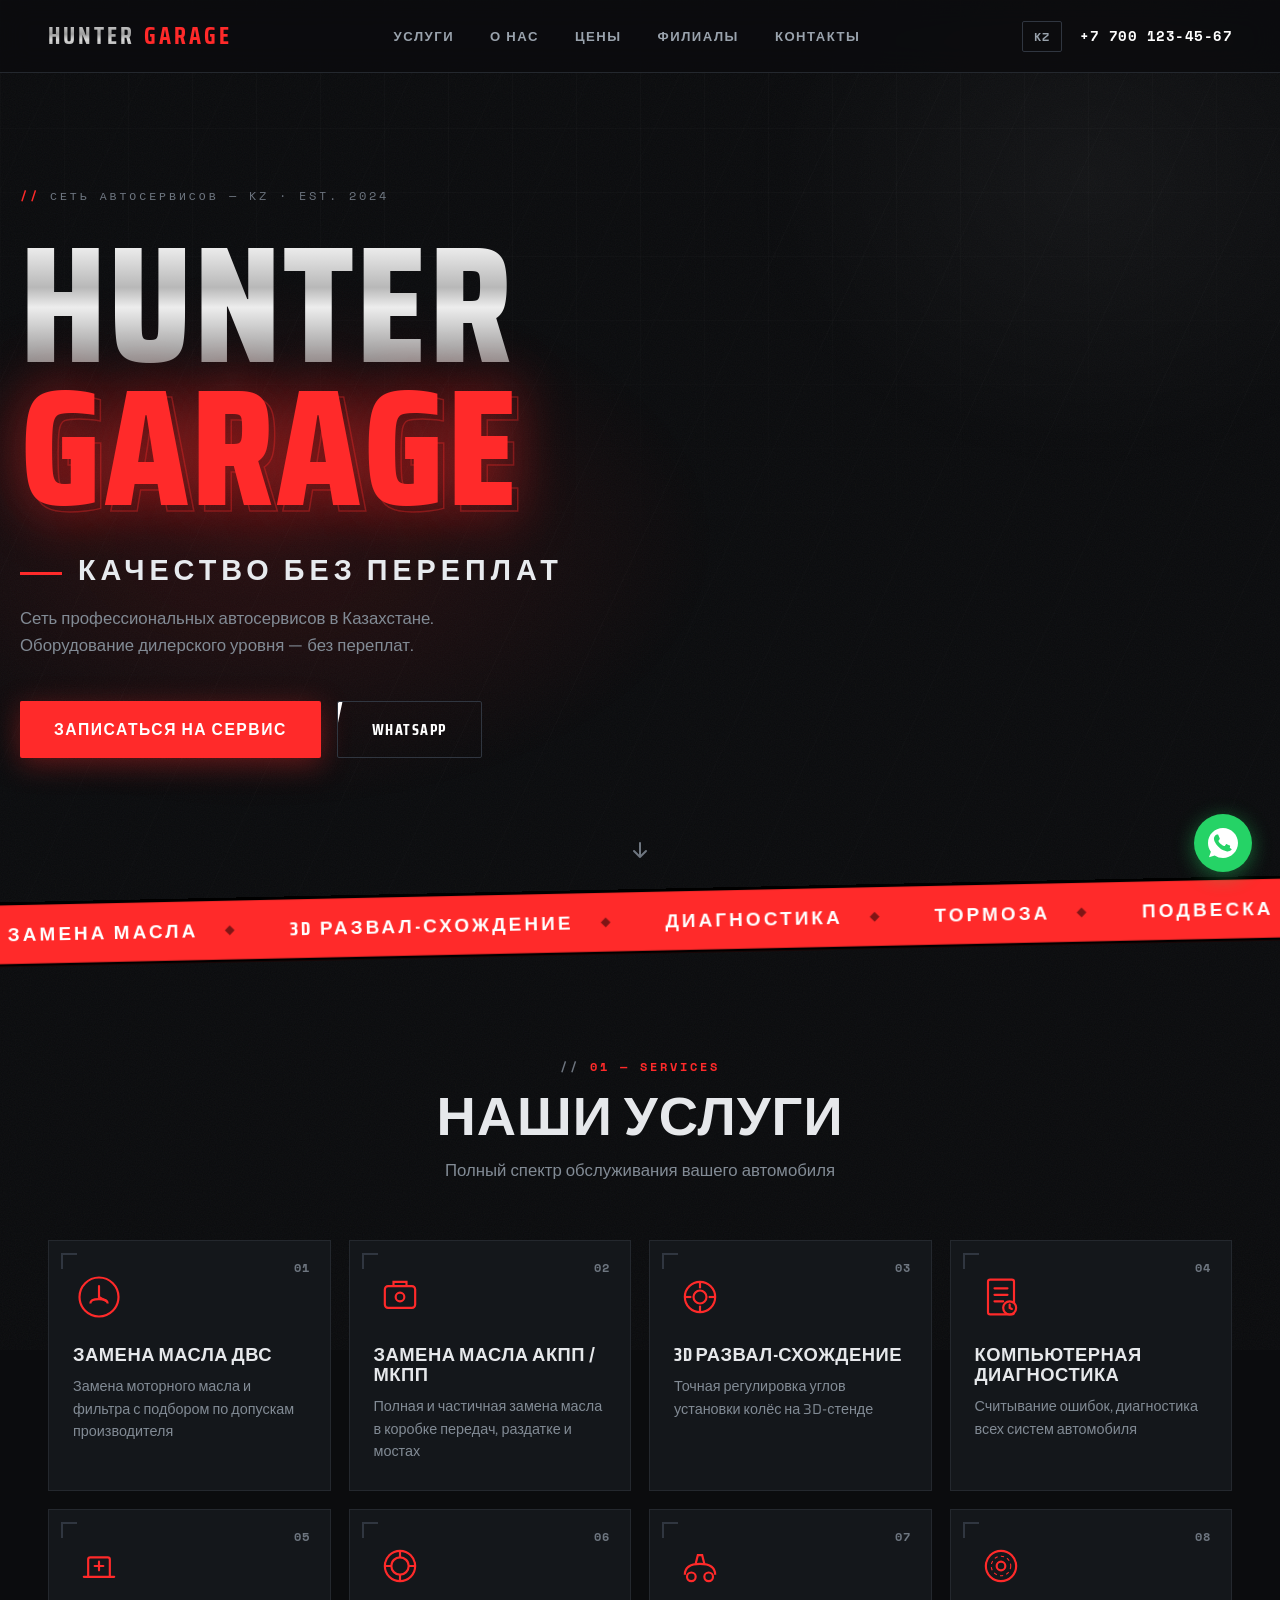
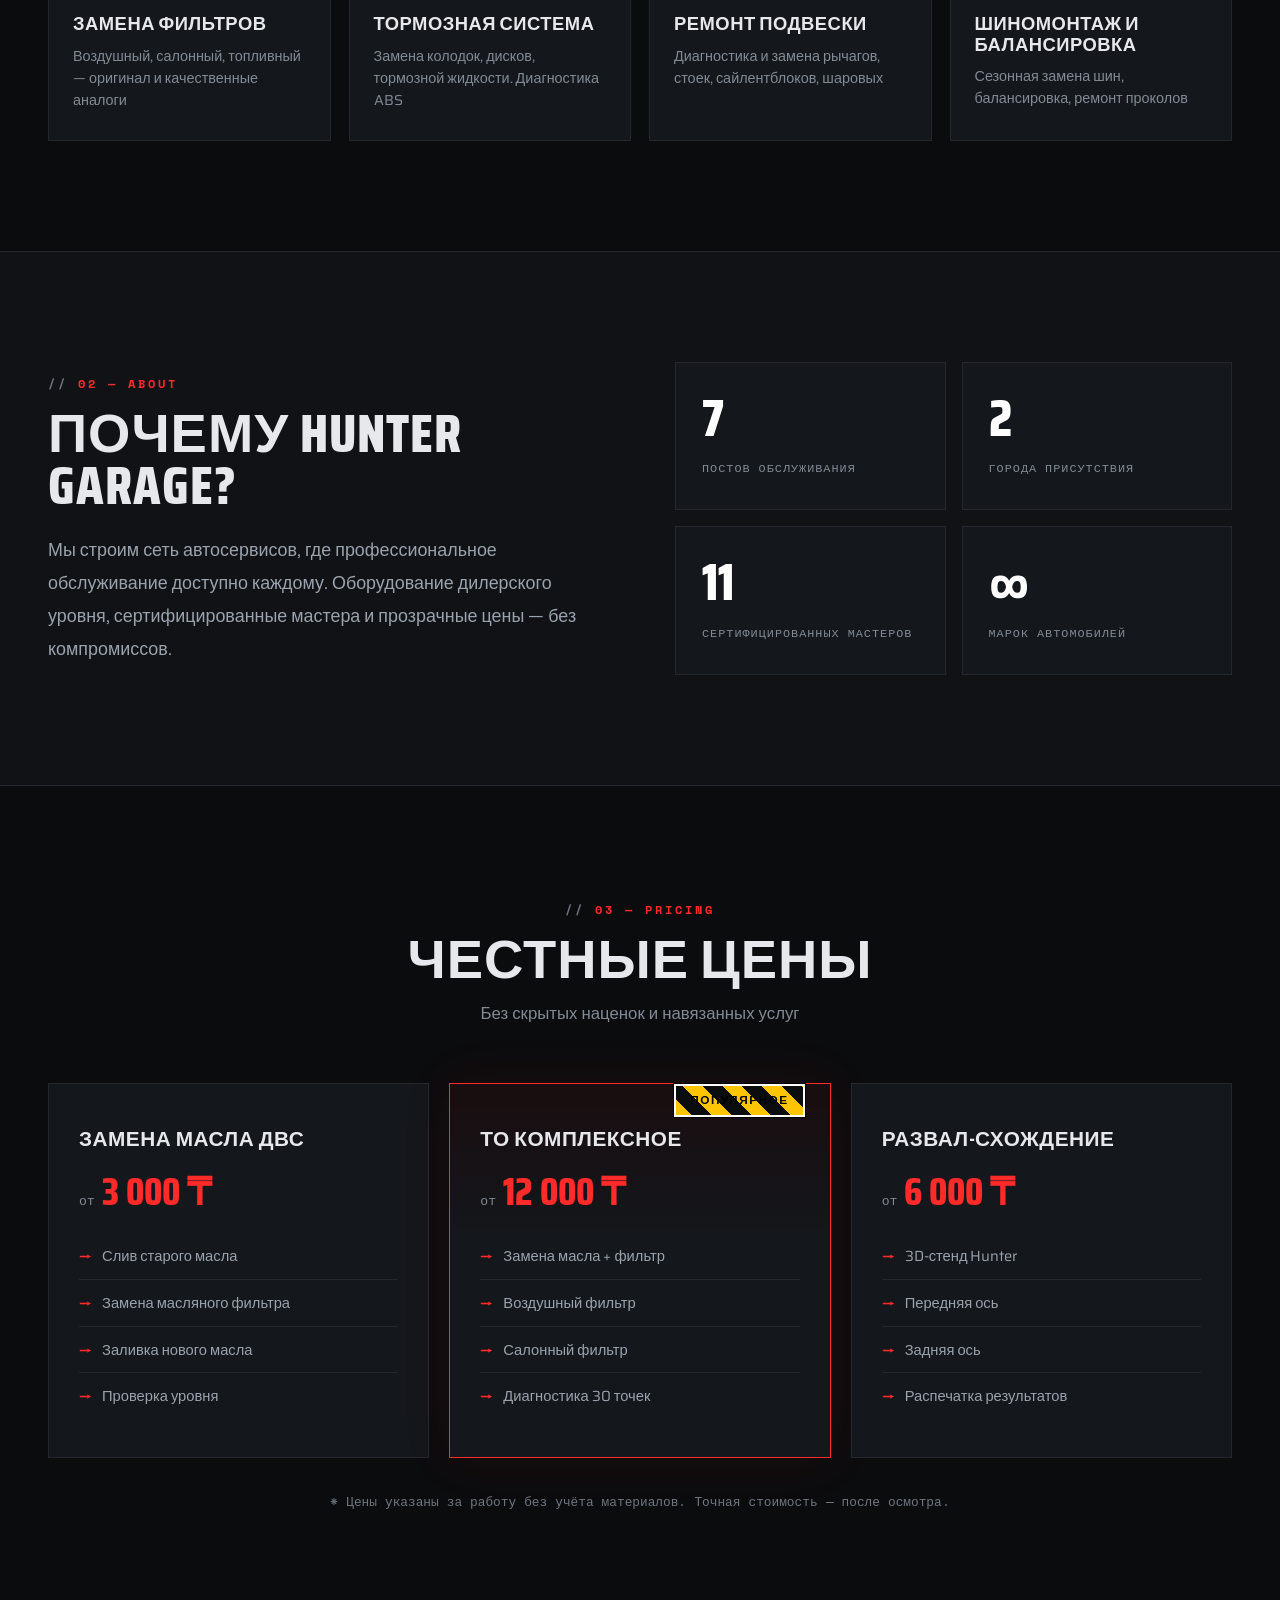
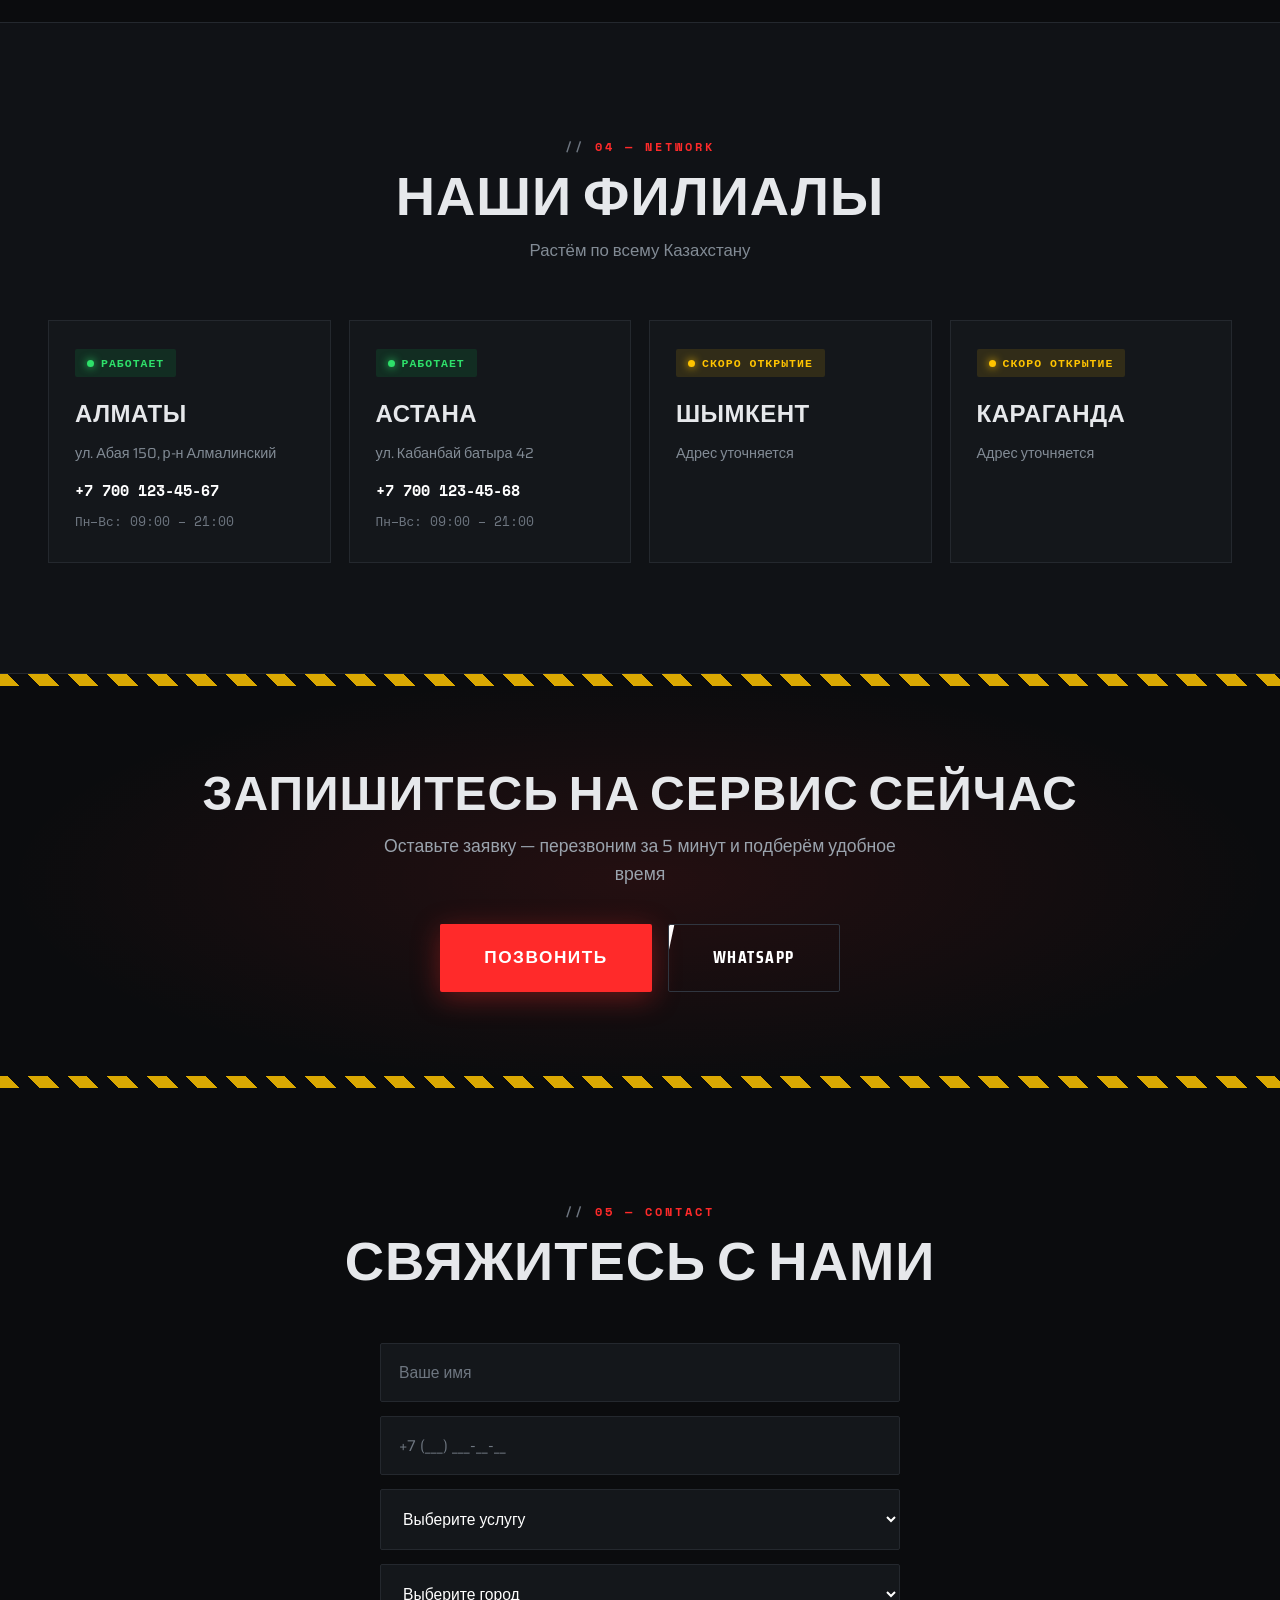
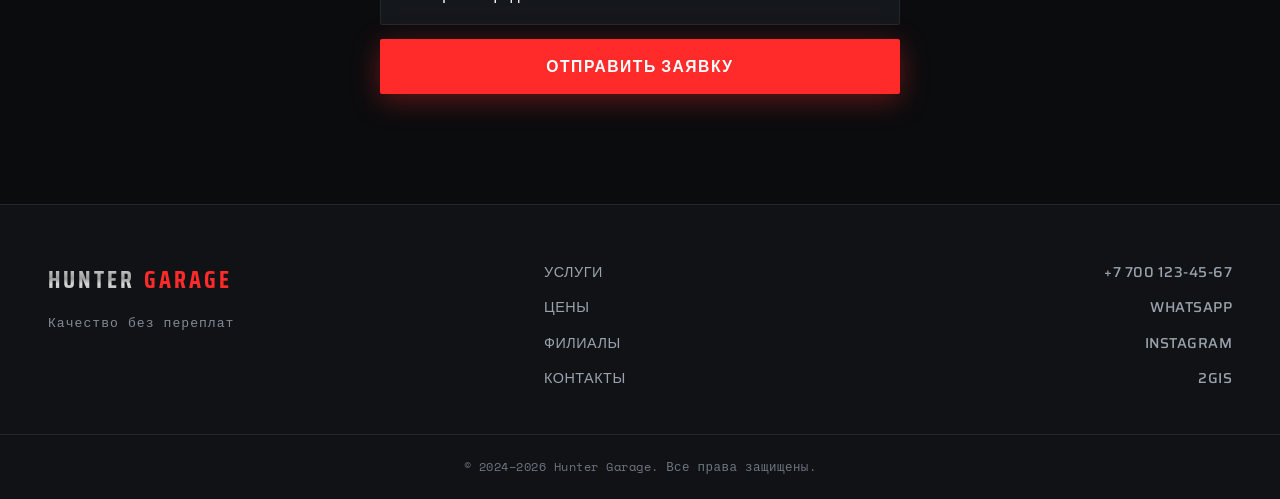
<file: index.html>
<!DOCTYPE html>
<html lang="ru">
<head>
    <meta charset="UTF-8">
    <meta name="viewport" content="width=device-width, initial-scale=1.0">
    <title>Hunter Garage — Качество без переплат</title>
    <meta name="description" content="Hunter Garage — сеть автосервисов в Казахстане. Замена масла, развал-схождение, диагностика, ремонт подвески и тормозов. Качество без переплат.">
    <link rel="preconnect" href="https://fonts.googleapis.com">
    <link rel="preconnect" href="https://fonts.gstatic.com" crossorigin>
    <link href="https://fonts.googleapis.com/css2?family=Saira+Condensed:wght@500;600;700;800&family=Saira:wght@300;400;500;600&family=Space+Mono:wght@400;700&display=swap" rel="stylesheet">
    <link rel="stylesheet" href="style.css">
</head>
<body>

<div class="grain" aria-hidden="true"></div>

<!-- HEADER -->
<header class="header" id="header">
    <div class="container header__inner">
        <a href="#hero" class="logo">
            <span class="logo__hunter">HUNTER</span>
            <span class="logo__garage">GARAGE</span>
        </a>
        <nav class="nav" id="nav">
            <a href="#services" class="nav__link" data-ru="Услуги" data-kz="Қызметтер">Услуги</a>
            <a href="#about" class="nav__link" data-ru="О нас" data-kz="Біз туралы">О нас</a>
            <a href="#prices" class="nav__link" data-ru="Цены" data-kz="Бағалар">Цены</a>
            <a href="#locations" class="nav__link" data-ru="Филиалы" data-kz="Филиалдар">Филиалы</a>
            <a href="#contact" class="nav__link" data-ru="Контакты" data-kz="Байланыс">Контакты</a>
        </nav>
        <div class="header__right">
            <button class="lang-toggle" id="langToggle">KZ</button>
            <a href="tel:+77001234567" class="header__phone">+7 700 123-45-67</a>
            <button class="burger" id="burger" aria-label="Меню">
                <span></span><span></span><span></span>
            </button>
        </div>
    </div>
</header>

<!-- HERO -->
<section class="hero" id="hero">
    <div class="hero__glow"></div>
    <div class="hero__grid"></div>
    <div class="container hero__content">
        <p class="kicker hero__kicker"><b>//</b> <span data-ru="Сеть автосервисов" data-kz="Автосервис желісі">Сеть автосервисов</span> — KZ · EST. 2024</p>
        <h1 class="hero__logo-big">
            <span class="logo__hunter--big">HUNTER</span>
            <span class="logo__garage--big">GARAGE</span>
        </h1>
        <p class="hero__slogan" data-ru="Качество без переплат" data-kz="Сапасы жоғары — бағасы қолжетімді">Качество без переплат</p>
        <p class="hero__sub" data-ru="Сеть профессиональных автосервисов в Казахстане. Оборудование дилерского уровня — без переплат." data-kz="Қазақстандағы кәсіби автосервис желісі. Дилерлік деңгейдегі жабдық — артық төлемсіз.">Сеть профессиональных автосервисов в Казахстане. Оборудование дилерского уровня — без переплат.</p>
        <div class="hero__actions">
            <a href="#contact" class="btn btn--red" data-ru="Записаться на сервис" data-kz="Сервиске жазылу">Записаться на сервис</a>
            <a href="https://wa.me/77001234567" class="btn btn--outline" target="_blank" rel="noopener">WhatsApp</a>
        </div>
    </div>
    <div class="hero__scroll">
        <svg width="24" height="24" viewBox="0 0 24 24" fill="none"><path d="M12 5v14m0 0l-6-6m6 6l6-6" stroke="currentColor" stroke-width="2" stroke-linecap="round" stroke-linejoin="round"/></svg>
    </div>
</section>

<!-- TICKER -->
<div class="ticker" aria-hidden="true">
    <div class="ticker__track">
        <span>Замена масла</span><span>3D развал-схождение</span><span>Диагностика</span><span>Тормоза</span><span>Подвеска</span><span>Шиномонтаж</span><span>Фильтры</span><span>АКПП · МКПП</span>
        <span>Замена масла</span><span>3D развал-схождение</span><span>Диагностика</span><span>Тормоза</span><span>Подвеска</span><span>Шиномонтаж</span><span>Фильтры</span><span>АКПП · МКПП</span>
    </div>
</div>

<!-- SERVICES -->
<section class="services section" id="services">
    <div class="container">
        <div class="sec-head sec-head--center">
            <span class="sec-index">01 — SERVICES</span>
            <h2 class="section-title" data-ru="Наши услуги" data-kz="Біздің қызметтер">Наши услуги</h2>
            <p class="section-sub" data-ru="Полный спектр обслуживания вашего автомобиля" data-kz="Автокөлігіңізге толық техникалық қызмет көрсету">Полный спектр обслуживания вашего автомобиля</p>
        </div>
        <div class="services__grid">

            <div class="service-card">
                <span class="service-card__num">01</span>
                <div class="service-card__icon">
                    <svg viewBox="0 0 48 48" fill="none"><circle cx="24" cy="24" r="18" stroke="currentColor" stroke-width="2"/><path d="M24 14v10l7 4" stroke="currentColor" stroke-width="2" stroke-linecap="round"/><path d="M16 30c0-2 2-4 8-4s8 2 8 4" stroke="currentColor" stroke-width="2"/></svg>
                </div>
                <h3 data-ru="Замена масла ДВС" data-kz="Қозғалтқыш майын ауыстыру">Замена масла ДВС</h3>
                <p data-ru="Замена моторного масла и фильтра с подбором по допускам производителя" data-kz="Мотор майы мен сүзгіні өндіруші рұқсатына сәйкес ауыстыру">Замена моторного масла и фильтра с подбором по допускам производителя</p>
            </div>

            <div class="service-card">
                <span class="service-card__num">02</span>
                <div class="service-card__icon">
                    <svg viewBox="0 0 48 48" fill="none"><rect x="10" y="14" width="28" height="20" rx="3" stroke="currentColor" stroke-width="2"/><path d="M18 14v-4h12v4" stroke="currentColor" stroke-width="2"/><circle cx="24" cy="24" r="4" stroke="currentColor" stroke-width="2"/></svg>
                </div>
                <h3 data-ru="Замена масла АКПП / МКПП" data-kz="АКПП / МКПП майын ауыстыру">Замена масла АКПП / МКПП</h3>
                <p data-ru="Полная и частичная замена масла в коробке передач, раздатке и мостах" data-kz="Беріліс қорабындағы, таратқыш қорабындағы және біліктердегі майды толық және ішінара ауыстыру">Полная и частичная замена масла в коробке передач, раздатке и мостах</p>
            </div>

            <div class="service-card">
                <span class="service-card__num">03</span>
                <div class="service-card__icon">
                    <svg viewBox="0 0 48 48" fill="none"><circle cx="24" cy="24" r="14" stroke="currentColor" stroke-width="2"/><circle cx="24" cy="24" r="6" stroke="currentColor" stroke-width="2"/><line x1="24" y1="10" x2="24" y2="16" stroke="currentColor" stroke-width="2"/><line x1="24" y1="32" x2="24" y2="38" stroke="currentColor" stroke-width="2"/><line x1="10" y1="24" x2="16" y2="24" stroke="currentColor" stroke-width="2"/><line x1="32" y1="24" x2="38" y2="24" stroke="currentColor" stroke-width="2"/></svg>
                </div>
                <h3 data-ru="3D Развал-схождение" data-kz="3D дөңгелек реттеу">3D Развал-схождение</h3>
                <p data-ru="Точная регулировка углов установки колёс на 3D-стенде" data-kz="3D стендте дөңгелектерді дәл реттеу">Точная регулировка углов установки колёс на 3D-стенде</p>
            </div>

            <div class="service-card">
                <span class="service-card__num">04</span>
                <div class="service-card__icon">
                    <svg viewBox="0 0 48 48" fill="none"><rect x="12" y="8" width="24" height="32" rx="2" stroke="currentColor" stroke-width="2"/><path d="M18 16h12M18 22h12M18 28h8" stroke="currentColor" stroke-width="2" stroke-linecap="round"/><circle cx="32" cy="34" r="6" fill="#1a1a1a" stroke="currentColor" stroke-width="2"/><path d="M32 31v3l2 1" stroke="currentColor" stroke-width="2" stroke-linecap="round"/></svg>
                </div>
                <h3 data-ru="Компьютерная диагностика" data-kz="Компьютерлік диагностика">Компьютерная диагностика</h3>
                <p data-ru="Считывание ошибок, диагностика всех систем автомобиля" data-kz="Қателерді оқу, автомобильдің барлық жүйелерін диагностикалау">Считывание ошибок, диагностика всех систем автомобиля</p>
            </div>

            <div class="service-card">
                <span class="service-card__num">05</span>
                <div class="service-card__icon">
                    <svg viewBox="0 0 48 48" fill="none"><path d="M14 34V18a2 2 0 012-2h16a2 2 0 012 2v16" stroke="currentColor" stroke-width="2"/><path d="M10 34h28" stroke="currentColor" stroke-width="2" stroke-linecap="round"/><path d="M20 24h8M24 20v8" stroke="currentColor" stroke-width="2" stroke-linecap="round"/></svg>
                </div>
                <h3 data-ru="Замена фильтров" data-kz="Сүзгілерді ауыстыру">Замена фильтров</h3>
                <p data-ru="Воздушный, салонный, топливный — оригинал и качественные аналоги" data-kz="Ауа, салон, отын сүзгілері — түпнұсқа және сапалы баламалар">Воздушный, салонный, топливный — оригинал и качественные аналоги</p>
            </div>

            <div class="service-card">
                <span class="service-card__num">06</span>
                <div class="service-card__icon">
                    <svg viewBox="0 0 48 48" fill="none"><circle cx="24" cy="24" r="14" stroke="currentColor" stroke-width="2"/><circle cx="24" cy="24" r="8" stroke="currentColor" stroke-width="2"/><path d="M24 16v-6M24 38v-6M16 24h-6M38 24h-6" stroke="currentColor" stroke-width="2"/></svg>
                </div>
                <h3 data-ru="Тормозная система" data-kz="Тежегіш жүйесі">Тормозная система</h3>
                <p data-ru="Замена колодок, дисков, тормозной жидкости. Диагностика ABS" data-kz="Тежегіш қалақшаларын, дискілерді, тежегіш сұйықтығын ауыстыру. ABS диагностикасы">Замена колодок, дисков, тормозной жидкости. Диагностика ABS</p>
            </div>

            <div class="service-card">
                <span class="service-card__num">07</span>
                <div class="service-card__icon">
                    <svg viewBox="0 0 48 48" fill="none"><path d="M10 32c0-6 4-10 14-10s14 4 14 10" stroke="currentColor" stroke-width="2"/><circle cx="16" cy="34" r="4" stroke="currentColor" stroke-width="2"/><circle cx="32" cy="34" r="4" stroke="currentColor" stroke-width="2"/><path d="M20 22l2-8h4l2 8" stroke="currentColor" stroke-width="2"/></svg>
                </div>
                <h3 data-ru="Ремонт подвески" data-kz="Аспалы жүйені жөндеу">Ремонт подвески</h3>
                <p data-ru="Диагностика и замена рычагов, стоек, сайлентблоков, шаровых" data-kz="Рычагтарды, тіректерді, сайлентблоктарды, шар тіректерін диагностикалау және ауыстыру">Диагностика и замена рычагов, стоек, сайлентблоков, шаровых</p>
            </div>

            <div class="service-card">
                <span class="service-card__num">08</span>
                <div class="service-card__icon">
                    <svg viewBox="0 0 48 48" fill="none"><circle cx="24" cy="24" r="14" stroke="currentColor" stroke-width="2"/><circle cx="24" cy="24" r="4" stroke="currentColor" stroke-width="2"/><circle cx="24" cy="24" r="9" stroke="currentColor" stroke-width="1" stroke-dasharray="3 3"/></svg>
                </div>
                <h3 data-ru="Шиномонтаж и балансировка" data-kz="Шинамонтаж және балансировка">Шиномонтаж и балансировка</h3>
                <p data-ru="Сезонная замена шин, балансировка, ремонт проколов" data-kz="Маусымдық шиналарды ауыстыру, балансировка, тесілуді жөндеу">Сезонная замена шин, балансировка, ремонт проколов</p>
            </div>

        </div>
    </div>
</section>

<!-- ABOUT -->
<section class="about section" id="about">
    <div class="container">
        <div class="about__grid">
            <div class="about__text">
                <span class="sec-index">02 — ABOUT</span>
                <h2 class="section-title" data-ru="Почему Hunter Garage?" data-kz="Неліктен Hunter Garage?">Почему Hunter Garage?</h2>
                <p class="about__desc" data-ru="Мы строим сеть автосервисов, где профессиональное обслуживание доступно каждому. Оборудование дилерского уровня, сертифицированные мастера и прозрачные цены — без компромиссов." data-kz="Біз кәсіби қызмет көрсету барлығына қолжетімді болатын автосервис желісін құрып жатырмыз. Дилерлік деңгейдегі жабдық, сертификатталған шеберлер және ашық бағалар — ымыраға келмей.">Мы строим сеть автосервисов, где профессиональное обслуживание доступно каждому. Оборудование дилерского уровня, сертифицированные мастера и прозрачные цены — без компромиссов.</p>
            </div>
            <div class="about__stats">
                <div class="stat">
                    <span class="stat__number" data-count="8">0</span>
                    <span class="stat__label" data-ru="Постов обслуживания" data-kz="Қызмет көрсету бекеті">Постов обслуживания</span>
                </div>
                <div class="stat">
                    <span class="stat__number" data-count="2">0</span>
                    <span class="stat__label" data-ru="Города присутствия" data-kz="Қала">Города присутствия</span>
                </div>
                <div class="stat">
                    <span class="stat__number" data-count="12">0</span>
                    <span class="stat__label" data-ru="Сертифицированных мастеров" data-kz="Сертификатталған шебер">Сертифицированных мастеров</span>
                </div>
                <div class="stat">
                    <span class="stat__number" data-ru="∞" data-kz="∞">∞</span>
                    <span class="stat__label" data-ru="Марок автомобилей" data-kz="Автомобиль маркасы">Марок автомобилей</span>
                </div>
            </div>
        </div>
    </div>
</section>

<!-- PRICES -->
<section class="prices section" id="prices">
    <div class="container">
        <div class="sec-head sec-head--center">
            <span class="sec-index">03 — PRICING</span>
            <h2 class="section-title" data-ru="Честные цены" data-kz="Адал бағалар">Честные цены</h2>
            <p class="section-sub" data-ru="Без скрытых наценок и навязанных услуг" data-kz="Жасырын үстеме бағасыз және міндетті қызметтерсіз">Без скрытых наценок и навязанных услуг</p>
        </div>
        <div class="prices__grid">
            <div class="price-card">
                <h3 data-ru="Замена масла ДВС" data-kz="Қозғалтқыш майын ауыстыру">Замена масла ДВС</h3>
                <div class="price-card__price"><span data-ru="от" data-kz="бастап">от</span> 3 000 ₸</div>
                <ul>
                    <li data-ru="Слив старого масла" data-kz="Ескі майды төгу">Слив старого масла</li>
                    <li data-ru="Замена масляного фильтра" data-kz="Май сүзгісін ауыстыру">Замена масляного фильтра</li>
                    <li data-ru="Заливка нового масла" data-kz="Жаңа май құю">Заливка нового масла</li>
                    <li data-ru="Проверка уровня" data-kz="Деңгейді тексеру">Проверка уровня</li>
                </ul>
            </div>
            <div class="price-card price-card--accent">
                <div class="price-card__badge" data-ru="Популярное" data-kz="Танымал">Популярное</div>
                <h3 data-ru="ТО Комплексное" data-kz="Кешенді ТҚ">ТО Комплексное</h3>
                <div class="price-card__price"><span data-ru="от" data-kz="бастап">от</span> 12 000 ₸</div>
                <ul>
                    <li data-ru="Замена масла + фильтр" data-kz="Май + сүзгі ауыстыру">Замена масла + фильтр</li>
                    <li data-ru="Воздушный фильтр" data-kz="Ауа сүзгісі">Воздушный фильтр</li>
                    <li data-ru="Салонный фильтр" data-kz="Салон сүзгісі">Салонный фильтр</li>
                    <li data-ru="Диагностика 30 точек" data-kz="30 нүктені диагностикалау">Диагностика 30 точек</li>
                </ul>
            </div>
            <div class="price-card">
                <h3 data-ru="Развал-схождение" data-kz="Дөңгелек реттеу">Развал-схождение</h3>
                <div class="price-card__price"><span data-ru="от" data-kz="бастап">от</span> 6 000 ₸</div>
                <ul>
                    <li data-ru="3D-стенд Hunter" data-kz="Hunter 3D стенді">3D-стенд Hunter</li>
                    <li data-ru="Передняя ось" data-kz="Алдыңғы білік">Передняя ось</li>
                    <li data-ru="Задняя ось" data-kz="Артқы білік">Задняя ось</li>
                    <li data-ru="Распечатка результатов" data-kz="Нәтижелерді басып шығару">Распечатка результатов</li>
                </ul>
            </div>
        </div>
        <p class="prices__note" data-ru="* Цены указаны за работу без учёта материалов. Точная стоимость — после осмотра." data-kz="* Бағалар материалдарсыз жұмыс үшін көрсетілген. Нақты құны — тексеруден кейін.">* Цены указаны за работу без учёта материалов. Точная стоимость — после осмотра.</p>
    </div>
</section>

<!-- LOCATIONS -->
<section class="locations section" id="locations">
    <div class="container">
        <div class="sec-head sec-head--center">
            <span class="sec-index">04 — NETWORK</span>
            <h2 class="section-title" data-ru="Наши филиалы" data-kz="Біздің филиалдар">Наши филиалы</h2>
            <p class="section-sub" data-ru="Растём по всему Казахстану" data-kz="Бүкіл Қазақстан бойынша дамып келеміз">Растём по всему Казахстану</p>
        </div>
        <div class="locations__grid">
            <div class="location-card location-card--active">
                <div class="location-card__status" data-ru="Работает" data-kz="Жұмыс істейді">Работает</div>
                <h3>Алматы</h3>
                <p data-ru="ул. Абая 150, р-н Алмалинский" data-kz="Абай к-сі 150, Алмалы ауданы">ул. Абая 150, р-н Алмалинский</p>
                <a href="tel:+77001234567" class="location-card__phone">+7 700 123-45-67</a>
                <span class="location-card__hours" data-ru="Пн–Вс: 09:00 – 21:00" data-kz="Дс–Жс: 09:00 – 21:00">Пн–Вс: 09:00 – 21:00</span>
            </div>
            <div class="location-card location-card--active">
                <div class="location-card__status" data-ru="Работает" data-kz="Жұмыс істейді">Работает</div>
                <h3>Астана</h3>
                <p data-ru="ул. Кабанбай батыра 42" data-kz="Қабанбай батыр к-сі 42">ул. Кабанбай батыра 42</p>
                <a href="tel:+77001234568" class="location-card__phone">+7 700 123-45-68</a>
                <span class="location-card__hours" data-ru="Пн–Вс: 09:00 – 21:00" data-kz="Дс–Жс: 09:00 – 21:00">Пн–Вс: 09:00 – 21:00</span>
            </div>
            <div class="location-card location-card--soon">
                <div class="location-card__status" data-ru="Скоро открытие" data-kz="Жақында ашылады">Скоро открытие</div>
                <h3>Шымкент</h3>
                <p data-ru="Адрес уточняется" data-kz="Мекенжай нақтыланып жатыр">Адрес уточняется</p>
            </div>
            <div class="location-card location-card--soon">
                <div class="location-card__status" data-ru="Скоро открытие" data-kz="Жақында ашылады">Скоро открытие</div>
                <h3>Караганда</h3>
                <p data-ru="Адрес уточняется" data-kz="Мекенжай нақтыланып жатыр">Адрес уточняется</p>
            </div>
        </div>
    </div>
</section>

<!-- CTA -->
<section class="cta">
    <div class="container cta__inner">
        <h2 data-ru="Запишитесь на сервис сейчас" data-kz="Қазір сервиске жазылыңыз">Запишитесь на сервис сейчас</h2>
        <p data-ru="Оставьте заявку — перезвоним за 5 минут и подберём удобное время" data-kz="Өтінім қалдырыңыз — 5 минутта қайта қоңырау шалып, ыңғайлы уақытты таңдаймыз">Оставьте заявку — перезвоним за 5 минут и подберём удобное время</p>
        <div class="cta__actions">
            <a href="tel:+77001234567" class="btn btn--red btn--lg" data-ru="Позвонить" data-kz="Қоңырау шалу">Позвонить</a>
            <a href="https://wa.me/77001234567" class="btn btn--outline btn--lg" target="_blank" rel="noopener">WhatsApp</a>
        </div>
    </div>
</section>

<!-- CONTACT -->
<section class="contact section" id="contact">
    <div class="container">
        <div class="sec-head sec-head--center">
            <span class="sec-index">05 — CONTACT</span>
            <h2 class="section-title" data-ru="Свяжитесь с нами" data-kz="Бізбен байланысыңыз">Свяжитесь с нами</h2>
        </div>
        <form class="contact__form" id="contactForm">
            <input type="text" name="name" required
                   placeholder="Ваше имя"
                   data-ru-placeholder="Ваше имя"
                   data-kz-placeholder="Сіздің атыңыз">
            <input type="tel" name="phone" required
                   placeholder="+7 (___) ___-__-__"
                   data-ru-placeholder="+7 (___) ___-__-__"
                   data-kz-placeholder="+7 (___) ___-__-__">
            <select name="service">
                <option value="" data-ru="Выберите услугу" data-kz="Қызметті таңдаңыз">Выберите услугу</option>
                <option value="oil-engine" data-ru="Замена масла ДВС" data-kz="Қозғалтқыш майын ауыстыру">Замена масла ДВС</option>
                <option value="oil-trans" data-ru="Замена масла АКПП/МКПП" data-kz="АКПП/МКПП майын ауыстыру">Замена масла АКПП/МКПП</option>
                <option value="alignment" data-ru="Развал-схождение" data-kz="Дөңгелек реттеу">Развал-схождение</option>
                <option value="diag" data-ru="Компьютерная диагностика" data-kz="Компьютерлік диагностика">Компьютерная диагностика</option>
                <option value="brakes" data-ru="Тормозная система" data-kz="Тежегіш жүйесі">Тормозная система</option>
                <option value="suspension" data-ru="Ремонт подвески" data-kz="Аспалы жүйені жөндеу">Ремонт подвески</option>
                <option value="tires" data-ru="Шиномонтаж" data-kz="Шинамонтаж">Шиномонтаж</option>
                <option value="other" data-ru="Другое" data-kz="Басқа">Другое</option>
            </select>
            <select name="city">
                <option value="" data-ru="Выберите город" data-kz="Қаланы таңдаңыз">Выберите город</option>
                <option value="almaty" data-ru="Алматы" data-kz="Алматы">Алматы</option>
                <option value="astana" data-ru="Астана" data-kz="Астана">Астана</option>
            </select>
            <button type="submit" class="btn btn--red btn--full" data-ru="Отправить заявку" data-kz="Өтінім жіберу">Отправить заявку</button>
        </form>
    </div>
</section>

<!-- FOOTER -->
<footer class="footer">
    <div class="container footer__inner">
        <div class="footer__brand">
            <div class="logo">
                <span class="logo__hunter">HUNTER</span>
                <span class="logo__garage">GARAGE</span>
            </div>
            <p class="footer__slogan" data-ru="Качество без переплат" data-kz="Сапасы жоғары — бағасы қолжетімді">Качество без переплат</p>
        </div>
        <div class="footer__links">
            <a href="#services" data-ru="Услуги" data-kz="Қызметтер">Услуги</a>
            <a href="#prices" data-ru="Цены" data-kz="Бағалар">Цены</a>
            <a href="#locations" data-ru="Филиалы" data-kz="Филиалдар">Филиалы</a>
            <a href="#contact" data-ru="Контакты" data-kz="Байланыс">Контакты</a>
        </div>
        <div class="footer__contacts">
            <a href="tel:+77001234567">+7 700 123-45-67</a>
            <a href="https://wa.me/77001234567" target="_blank" rel="noopener">WhatsApp</a>
            <a href="https://instagram.com/huntergarage.kz" target="_blank" rel="noopener">Instagram</a>
            <a href="https://2gis.kz" target="_blank" rel="noopener">2GIS</a>
        </div>
    </div>
    <div class="footer__bottom">
        <div class="container">
            <p>&copy; 2024–2026 Hunter Garage. <span data-ru="Все права защищены." data-kz="Барлық құқықтар қорғалған.">Все права защищены.</span></p>
        </div>
    </div>
</footer>

<!-- WhatsApp Float -->
<a href="https://wa.me/77001234567" class="wa-float" target="_blank" rel="noopener" aria-label="WhatsApp">
    <svg viewBox="0 0 32 32" fill="currentColor"><path d="M16.004 0h-.008C7.174 0 0 7.176 0 16.004c0 3.5 1.132 6.742 3.052 9.376L1.056 31.2l6.048-1.952A15.9 15.9 0 0016.004 32C24.826 32 32 24.826 32 16.004S24.826 0 16.004 0zm9.31 22.608c-.39 1.1-1.932 2.012-3.18 2.278-.856.18-1.972.324-5.732-1.232-4.808-1.99-7.902-6.87-8.142-7.19-.23-.32-1.932-2.572-1.932-4.904 0-2.332 1.222-3.476 1.656-3.952.39-.43 1.032-.614 1.646-.614.198 0 .376.01.536.018.434.018.652.042.94.726.36.854 1.232 3.028 1.34 3.248.11.22.222.524.072.844-.14.328-.262.476-.482.73-.22.254-.43.448-.65.724-.198.238-.422.494-.176.928.246.434 1.094 1.804 2.35 2.922 1.616 1.438 2.978 1.886 3.402 2.094.324.16.712.132.968-.148.324-.358.724-.952 1.132-1.538.29-.418.656-.47 1.014-.318.362.144 2.298 1.084 2.692 1.282.394.198.656.296.752.46.094.164.094.954-.296 2.054z"/></svg>
</a>

<script src="script.js"></script>
</body>
</html>
</file>
<file: style.css>
/* ==========================================
   HUNTER GARAGE — Industrial Motorsport Theme
   Asphalt graphite · hunter red · hazard amber
   ========================================== */

:root {
    --red: #FF2A2A;
    --red-deep: #C8001F;
    --red-glow: rgba(255, 42, 42, 0.35);
    --amber: #FFC400;
    --amber-deep: #E0A800;

    --bg: #0B0C0E;
    --bg-2: #101216;
    --panel: #14171B;
    --panel-2: #1A1E23;
    --line: #24282E;
    --line-2: #303640;

    --steel-1: #E7EAEE;
    --steel-2: #9AA3AD;
    --steel-3: #6E7680;

    --text: #E6E8EB;
    --muted: #828B95;

    --font-display: 'Saira Condensed', sans-serif;
    --font-body: 'Saira', sans-serif;
    --font-mono: 'Space Mono', monospace;

    --ease: cubic-bezier(0.16, 1, 0.3, 1);
    --hazard: repeating-linear-gradient(
        45deg,
        var(--amber) 0 14px,
        #0B0C0E 14px 28px
    );
}

*, *::before, *::after { margin: 0; padding: 0; box-sizing: border-box; }

::selection { background: var(--red); color: #fff; }

html {
    scroll-behavior: smooth;
    scroll-padding-top: 80px;
}

body {
    font-family: var(--font-body);
    background: var(--bg);
    color: var(--text);
    line-height: 1.6;
    -webkit-font-smoothing: antialiased;
    overflow-x: hidden;
    position: relative;
}

/* Blueprint grid + grain atmosphere over whole page */
body::before {
    content: '';
    position: fixed;
    inset: 0;
    z-index: 0;
    pointer-events: none;
    background-image:
        linear-gradient(rgba(255,255,255,0.018) 1px, transparent 1px),
        linear-gradient(90deg, rgba(255,255,255,0.018) 1px, transparent 1px);
    background-size: 64px 64px;
    mask-image: radial-gradient(ellipse 120% 90% at 50% 0%, #000 30%, transparent 80%);
}

.grain {
    position: fixed;
    inset: -50%;
    z-index: 1;
    pointer-events: none;
    opacity: 0.04;
    background-image: url("data:image/svg+xml,%3Csvg xmlns='http://www.w3.org/2000/svg' width='200' height='200'%3E%3Cfilter id='n'%3E%3CfeTurbulence type='fractalNoise' baseFrequency='0.85' numOctaves='3'/%3E%3C/filter%3E%3Crect width='100%25' height='100%25' filter='url(%23n)'/%3E%3C/svg%3E");
}

.container {
    max-width: 1240px;
    margin: 0 auto;
    padding: 0 28px;
    position: relative;
    z-index: 2;
}

/* mono kicker / spec label */
.kicker {
    font-family: var(--font-mono);
    font-size: 0.72rem;
    letter-spacing: 3px;
    text-transform: uppercase;
    color: var(--steel-3);
    display: inline-flex;
    align-items: center;
    gap: 10px;
}
.kicker b { color: var(--red); font-weight: 700; }

/* ---- HEADER ---- */
.header {
    position: fixed;
    top: 0; left: 0; right: 0;
    z-index: 1000;
    background: rgba(11, 12, 14, 0.82);
    backdrop-filter: blur(14px) saturate(1.2);
    border-bottom: 1px solid var(--line);
    transition: box-shadow 0.3s, border-color 0.3s;
}
.header__inner {
    display: flex;
    align-items: center;
    justify-content: space-between;
    height: 72px;
}

/* LOGO */
.logo {
    display: flex;
    gap: 9px;
    text-decoration: none;
    font-family: var(--font-display);
    font-weight: 700;
    font-size: 1.5rem;
    letter-spacing: 3px;
    text-transform: uppercase;
}
.logo__hunter {
    background: linear-gradient(180deg, #F2F2F2 0%, #9A9A9A 45%, #DADADA 60%, #6E6E6E 100%);
    -webkit-background-clip: text;
    -webkit-text-fill-color: transparent;
    background-clip: text;
}
.logo__garage {
    color: var(--red);
    -webkit-text-fill-color: var(--red);
}

/* NAV */
.nav {
    display: flex;
    gap: 36px;
}
.nav__link {
    position: relative;
    color: var(--steel-2);
    text-decoration: none;
    font-size: 0.82rem;
    font-weight: 600;
    letter-spacing: 1.5px;
    text-transform: uppercase;
    transition: color 0.2s;
    padding: 4px 0;
}
.nav__link::after {
    content: '';
    position: absolute;
    left: 0; bottom: -2px;
    width: 0; height: 2px;
    background: var(--red);
    transition: width 0.3s var(--ease);
}
.nav__link:hover { color: #fff; }
.nav__link:hover::after { width: 100%; }

.header__right {
    display: flex;
    align-items: center;
    gap: 18px;
}
.header__phone {
    color: #fff;
    text-decoration: none;
    font-family: var(--font-mono);
    font-weight: 700;
    font-size: 0.9rem;
    letter-spacing: 0.5px;
}
.header__phone:hover { color: var(--red); }

/* LANG TOGGLE */
.lang-toggle {
    background: transparent;
    border: 1px solid var(--line-2);
    color: var(--steel-2);
    padding: 5px 11px;
    border-radius: 2px;
    font-family: var(--font-mono);
    font-size: 0.78rem;
    font-weight: 700;
    cursor: pointer;
    letter-spacing: 1px;
    transition: all 0.2s;
}
.lang-toggle:hover {
    border-color: var(--red);
    color: var(--red);
    box-shadow: 0 0 12px var(--red-glow);
}

/* BURGER */
.burger {
    display: none;
    flex-direction: column;
    gap: 5px;
    background: none;
    border: none;
    cursor: pointer;
    padding: 4px;
}
.burger span {
    display: block;
    width: 26px;
    height: 2px;
    background: #fff;
    transition: all 0.3s;
}
.burger.active span:nth-child(1) { transform: translateY(7px) rotate(45deg); }
.burger.active span:nth-child(2) { opacity: 0; }
.burger.active span:nth-child(3) { transform: translateY(-7px) rotate(-45deg); }

/* ---- HERO ---- */
.hero {
    position: relative;
    min-height: 100vh;
    display: flex;
    align-items: center;
    overflow: hidden;
}
.hero__glow {
    position: absolute;
    inset: 0;
    z-index: 0;
    background:
        radial-gradient(ellipse 60% 50% at 20% 60%, rgba(255, 42, 42, 0.12) 0%, transparent 60%),
        radial-gradient(ellipse 50% 60% at 85% 20%, rgba(255, 255, 255, 0.04) 0%, transparent 55%);
}
/* diagonal speed lines */
.hero__grid {
    position: absolute;
    inset: 0;
    z-index: 0;
    background-image: repeating-linear-gradient(
        115deg,
        transparent 0 80px,
        rgba(255,255,255,0.012) 80px 81px
    );
}
.hero__content {
    padding: 130px 0 90px;
    width: 100%;
}
.hero__kicker {
    margin-bottom: 28px;
    opacity: 0;
    animation: rise 0.8s var(--ease) 0.1s forwards;
}
.hero__logo-big {
    font-family: var(--font-display);
    font-weight: 800;
    text-transform: uppercase;
    line-height: 0.86;
    letter-spacing: 2px;
    margin-bottom: 28px;
}
.logo__hunter--big {
    display: block;
    font-size: clamp(3.5rem, 13vw, 11rem);
    background: linear-gradient(180deg, #FFFFFF 0%, #B8B8B8 38%, #EDEDED 52%, #7C7C7C 100%);
    -webkit-background-clip: text;
    -webkit-text-fill-color: transparent;
    background-clip: text;
    opacity: 0;
    animation: rise 0.9s var(--ease) 0.2s forwards;
}
.logo__garage--big {
    display: block;
    font-size: clamp(3.5rem, 13vw, 11rem);
    color: var(--red);
    -webkit-text-fill-color: var(--red);
    position: relative;
    text-shadow: 0 0 60px var(--red-glow);
    opacity: 0;
    animation: rise 0.9s var(--ease) 0.32s forwards;
}
/* hollow outlined echo behind the solid word for depth */
.logo__garage--big::after {
    content: 'GARAGE';
    position: absolute;
    left: 6px; top: 6px;
    z-index: -1;
    color: transparent;
    -webkit-text-fill-color: transparent;
    -webkit-text-stroke: 1.5px rgba(255, 42, 42, 0.35);
}
.hero__slogan {
    font-family: var(--font-display);
    font-size: clamp(1.2rem, 2.6vw, 1.8rem);
    font-weight: 600;
    letter-spacing: 5px;
    text-transform: uppercase;
    color: var(--steel-1);
    margin-bottom: 12px;
    opacity: 0;
    animation: rise 0.8s var(--ease) 0.46s forwards;
}
.hero__slogan::before {
    content: '';
    display: inline-block;
    width: 42px;
    height: 3px;
    background: var(--red);
    vertical-align: middle;
    margin-right: 16px;
}
.hero__sub {
    font-size: 1.05rem;
    color: var(--muted);
    margin-bottom: 42px;
    max-width: 520px;
    opacity: 0;
    animation: rise 0.8s var(--ease) 0.56s forwards;
}
.hero__actions {
    display: flex;
    gap: 16px;
    flex-wrap: wrap;
    opacity: 0;
    animation: rise 0.8s var(--ease) 0.66s forwards;
}
.hero__scroll {
    position: absolute;
    bottom: 30px;
    left: 50%;
    transform: translateX(-50%);
    color: var(--steel-3);
    z-index: 3;
    animation: bounce 2s infinite;
}
@keyframes bounce {
    0%, 100% { transform: translateX(-50%) translateY(0); }
    50% { transform: translateX(-50%) translateY(10px); }
}
@keyframes rise {
    from { opacity: 0; transform: translateY(34px); }
    to { opacity: 1; transform: translateY(0); }
}

/* ---- TICKER ---- */
.ticker {
    position: relative;
    z-index: 2;
    background: var(--red);
    border-top: 3px solid #000;
    border-bottom: 3px solid #000;
    overflow: hidden;
    padding: 14px 0;
    transform: rotate(-1.2deg) scale(1.03);
    margin: -10px 0;
}
.ticker__track {
    display: flex;
    gap: 0;
    width: max-content;
    animation: scroll-x 32s linear infinite;
}
.ticker__track span {
    font-family: var(--font-display);
    font-weight: 700;
    font-size: 1.15rem;
    letter-spacing: 3px;
    text-transform: uppercase;
    color: #fff;
    padding: 0 26px;
    display: inline-flex;
    align-items: center;
}
.ticker__track span::after {
    content: '◆';
    margin-left: 26px;
    font-size: 0.7rem;
    color: rgba(0,0,0,0.5);
}
@keyframes scroll-x {
    from { transform: translateX(0); }
    to { transform: translateX(-50%); }
}

/* ---- BUTTONS ---- */
.btn {
    display: inline-flex;
    align-items: center;
    justify-content: center;
    gap: 8px;
    padding: 15px 34px;
    border-radius: 2px;
    font-family: var(--font-display);
    font-weight: 700;
    font-size: 0.98rem;
    letter-spacing: 1.5px;
    text-transform: uppercase;
    text-decoration: none;
    cursor: pointer;
    border: none;
    position: relative;
    overflow: hidden;
    transition: transform 0.2s var(--ease), box-shadow 0.25s, color 0.2s;
}
.btn--red {
    background: var(--red);
    color: #fff;
    box-shadow: 0 6px 28px var(--red-glow);
}
.btn--red::before {
    content: '';
    position: absolute;
    inset: 0;
    background: var(--red-deep);
    transform: translateX(-101%) skewX(-12deg);
    transition: transform 0.35s var(--ease);
    z-index: -1;
}
.btn--red:hover::before { transform: translateX(0) skewX(-12deg); }
.btn--red:hover {
    transform: translateY(-2px);
    box-shadow: 0 10px 36px rgba(255, 42, 42, 0.45);
}
.btn--outline {
    background: transparent;
    color: #fff;
    border: 1px solid var(--line-2);
}
.btn--outline::before {
    content: '';
    position: absolute;
    inset: 0;
    background: #fff;
    transform: translateX(-101%) skewX(-12deg);
    transition: transform 0.35s var(--ease);
    z-index: -1;
}
.btn--outline:hover { color: #000; border-color: #fff; }
.btn--outline:hover::before { transform: translateX(0) skewX(-12deg); }
.btn--lg { padding: 19px 44px; font-size: 1.08rem; }
.btn--full { width: 100%; }

/* ---- SECTION HEADINGS ---- */
.section { padding: 110px 0; position: relative; }

.sec-head {
    margin-bottom: 56px;
}
.sec-head--center { text-align: center; }
.sec-index {
    font-family: var(--font-mono);
    font-size: 0.78rem;
    font-weight: 700;
    letter-spacing: 3px;
    color: var(--red);
    display: inline-block;
    margin-bottom: 14px;
}
.sec-index::before { content: '// '; color: var(--steel-3); }
.section-title {
    font-family: var(--font-display);
    font-size: clamp(2rem, 5vw, 3.4rem);
    font-weight: 800;
    text-transform: uppercase;
    letter-spacing: 1px;
    line-height: 0.95;
}
.section-sub {
    color: var(--muted);
    font-size: 1.05rem;
    margin-top: 14px;
    max-width: 560px;
}
.sec-head--center .section-sub { margin-left: auto; margin-right: auto; }

/* ---- SERVICES ---- */
.services__grid {
    display: grid;
    grid-template-columns: repeat(4, 1fr);
    gap: 18px;
}
.service-card {
    position: relative;
    background: var(--panel);
    border: 1px solid var(--line);
    padding: 30px 24px 28px;
    transition: transform 0.35s var(--ease), border-color 0.3s, background 0.3s;
    overflow: hidden;
}
/* corner bracket */
.service-card::before {
    content: '';
    position: absolute;
    top: 12px; left: 12px;
    width: 16px; height: 16px;
    border-top: 2px solid var(--line-2);
    border-left: 2px solid var(--line-2);
    transition: border-color 0.3s;
}
/* red sweep */
.service-card::after {
    content: '';
    position: absolute;
    left: 0; bottom: 0;
    width: 100%; height: 3px;
    background: var(--red);
    transform: scaleX(0);
    transform-origin: left;
    transition: transform 0.4s var(--ease);
}
.service-card:hover {
    background: var(--panel-2);
    border-color: var(--line-2);
    transform: translateY(-5px);
}
.service-card:hover::before { border-color: var(--red); }
.service-card:hover::after { transform: scaleX(1); }
.service-card__num {
    font-family: var(--font-mono);
    font-size: 0.74rem;
    font-weight: 700;
    color: var(--steel-3);
    position: absolute;
    top: 18px; right: 20px;
    letter-spacing: 1px;
}
.service-card__icon {
    width: 52px;
    height: 52px;
    margin-bottom: 22px;
    color: var(--red);
}
.service-card__icon svg { width: 100%; height: 100%; }
.service-card h3 {
    font-family: var(--font-display);
    font-size: 1.15rem;
    font-weight: 700;
    letter-spacing: 0.5px;
    text-transform: uppercase;
    margin-bottom: 10px;
    line-height: 1.1;
}
.service-card p {
    font-size: 0.9rem;
    color: var(--muted);
    line-height: 1.55;
}

/* ---- ABOUT ---- */
.about {
    background: var(--bg-2);
    border-top: 1px solid var(--line);
    border-bottom: 1px solid var(--line);
}
.about__grid {
    display: grid;
    grid-template-columns: 1fr 1fr;
    gap: 70px;
    align-items: center;
}
.about__desc {
    font-size: 1.12rem;
    color: var(--steel-2);
    line-height: 1.85;
    margin-top: 22px;
}
.about__stats {
    display: grid;
    grid-template-columns: 1fr 1fr;
    gap: 16px;
}
.stat {
    position: relative;
    padding: 30px 26px;
    background: var(--panel);
    border: 1px solid var(--line);
    overflow: hidden;
}
.stat::before {
    content: '';
    position: absolute;
    top: 0; left: 0;
    width: 4px; height: 0;
    background: var(--red);
    transition: height 0.5s var(--ease);
}
.stat:hover::before { height: 100%; }
.stat__number {
    display: block;
    font-family: var(--font-display);
    font-size: 3.2rem;
    font-weight: 800;
    color: #fff;
    line-height: 1;
    margin-bottom: 10px;
}
.stat__number::after { content: ''; }
.stat__label {
    font-family: var(--font-mono);
    font-size: 0.74rem;
    color: var(--muted);
    text-transform: uppercase;
    letter-spacing: 1px;
    line-height: 1.4;
}

/* ---- PRICES ---- */
.prices__grid {
    display: grid;
    grid-template-columns: repeat(3, 1fr);
    gap: 20px;
}
.price-card {
    position: relative;
    background: var(--panel);
    border: 1px solid var(--line);
    padding: 38px 30px;
    transition: transform 0.35s var(--ease), border-color 0.3s;
}
.price-card:hover {
    border-color: var(--line-2);
    transform: translateY(-5px);
}
.price-card--accent {
    border-color: var(--red);
    background: linear-gradient(180deg, rgba(255,42,42,0.06), var(--panel) 40%);
    box-shadow: 0 0 50px rgba(255, 42, 42, 0.08);
}
.price-card--accent:hover {
    border-color: var(--red);
    box-shadow: 0 0 70px rgba(255, 42, 42, 0.16);
}
.price-card__badge {
    position: absolute;
    top: -1px; right: 24px;
    background: var(--hazard);
    color: #000;
    font-family: var(--font-display);
    font-size: 0.74rem;
    font-weight: 700;
    text-transform: uppercase;
    letter-spacing: 1.5px;
    padding: 7px 16px;
    border: 1px solid #000;
    box-shadow: inset 0 0 0 2px #fff;
}
.price-card h3 {
    font-family: var(--font-display);
    font-size: 1.3rem;
    font-weight: 700;
    letter-spacing: 0.5px;
    text-transform: uppercase;
    margin-bottom: 18px;
}
.price-card__price {
    font-family: var(--font-display);
    font-size: 2.4rem;
    font-weight: 800;
    color: var(--red);
    margin-bottom: 22px;
    line-height: 1;
}
.price-card__price span {
    font-family: var(--font-mono);
    font-size: 0.82rem;
    color: var(--muted);
    font-weight: 400;
}
.price-card ul { list-style: none; }
.price-card li {
    font-size: 0.92rem;
    color: var(--steel-2);
    padding: 11px 0;
    border-bottom: 1px solid var(--line);
    display: flex;
    align-items: baseline;
}
.price-card li:last-child { border-bottom: none; }
.price-card li::before {
    content: '→';
    color: var(--red);
    margin-right: 10px;
    font-weight: 700;
}
.prices__note {
    text-align: center;
    color: var(--steel-3);
    font-family: var(--font-mono);
    font-size: 0.8rem;
    margin-top: 34px;
}

/* ---- LOCATIONS ---- */
.locations {
    background: var(--bg-2);
    border-top: 1px solid var(--line);
    border-bottom: 1px solid var(--line);
}
.locations__grid {
    display: grid;
    grid-template-columns: repeat(4, 1fr);
    gap: 18px;
}
.location-card {
    position: relative;
    background: var(--panel);
    border: 1px solid var(--line);
    padding: 28px 26px;
    transition: transform 0.35s var(--ease), border-color 0.3s;
}
.location-card:hover {
    transform: translateY(-5px);
    border-color: var(--line-2);
}
.location-card__status {
    display: inline-flex;
    align-items: center;
    gap: 7px;
    font-family: var(--font-mono);
    font-size: 0.72rem;
    font-weight: 700;
    text-transform: uppercase;
    letter-spacing: 1px;
    padding: 5px 12px;
    border-radius: 2px;
    margin-bottom: 18px;
}
.location-card__status::before {
    content: '';
    width: 7px; height: 7px;
    border-radius: 50%;
    background: currentColor;
    box-shadow: 0 0 8px currentColor;
}
.location-card--active .location-card__status {
    background: rgba(0, 200, 80, 0.12);
    color: #2ee06a;
}
.location-card--soon .location-card__status {
    background: rgba(255, 196, 0, 0.12);
    color: var(--amber);
}
.location-card h3 {
    font-family: var(--font-display);
    font-size: 1.5rem;
    font-weight: 700;
    letter-spacing: 0.5px;
    text-transform: uppercase;
    margin-bottom: 8px;
}
.location-card p {
    font-size: 0.9rem;
    color: var(--muted);
    margin-bottom: 14px;
}
.location-card__phone {
    display: block;
    color: #fff;
    text-decoration: none;
    font-family: var(--font-mono);
    font-weight: 700;
    font-size: 0.92rem;
    margin-bottom: 6px;
}
.location-card__phone:hover { color: var(--red); }
.location-card__hours {
    font-family: var(--font-mono);
    font-size: 0.8rem;
    color: var(--steel-3);
}

/* ---- CTA ---- */
.cta {
    position: relative;
    padding: 96px 0;
    text-align: center;
    overflow: hidden;
    background:
        radial-gradient(ellipse at center, rgba(255, 42, 42, 0.1) 0%, transparent 70%),
        var(--bg);
}
.cta::before, .cta::after {
    content: '';
    position: absolute;
    left: 0; right: 0;
    height: 12px;
    background: var(--hazard);
    opacity: 0.85;
}
.cta::before { top: 0; }
.cta::after { bottom: 0; }
.cta h2 {
    font-family: var(--font-display);
    font-size: clamp(1.8rem, 4.5vw, 3rem);
    font-weight: 800;
    letter-spacing: 1px;
    text-transform: uppercase;
    margin-bottom: 14px;
    line-height: 1;
}
.cta p {
    color: var(--steel-2);
    font-size: 1.1rem;
    margin-bottom: 36px;
    max-width: 560px;
    margin-left: auto;
    margin-right: auto;
}
.cta__actions {
    display: flex;
    gap: 16px;
    justify-content: center;
    flex-wrap: wrap;
}

/* ---- CONTACT FORM ---- */
.contact__form {
    max-width: 520px;
    margin: 0 auto;
    display: flex;
    flex-direction: column;
    gap: 14px;
}
.contact__form input,
.contact__form select {
    background: var(--panel);
    border: 1px solid var(--line);
    border-radius: 2px;
    padding: 16px 18px;
    color: #fff;
    font-family: var(--font-body);
    font-size: 0.98rem;
    outline: none;
    transition: border-color 0.2s, box-shadow 0.2s;
}
.contact__form input::placeholder { color: var(--steel-3); }
.contact__form input:focus,
.contact__form select:focus {
    border-color: var(--red);
    box-shadow: 0 0 0 3px rgba(255,42,42,0.12);
}
.contact__form select { cursor: pointer; }
.contact__form select option { background: var(--panel); }

/* ---- FOOTER ---- */
.footer {
    border-top: 1px solid var(--line);
    padding: 56px 0 0;
    background: var(--bg-2);
}
.footer__inner {
    display: grid;
    grid-template-columns: 1.4fr 1fr 1fr;
    gap: 48px;
    padding-bottom: 44px;
}
.footer__slogan {
    color: var(--muted);
    font-family: var(--font-mono);
    font-size: 0.82rem;
    letter-spacing: 1px;
    margin-top: 12px;
}
.footer__links, .footer__contacts {
    display: flex;
    flex-direction: column;
    gap: 12px;
}
.footer__contacts { text-align: right; }
.footer__links a, .footer__contacts a {
    color: var(--steel-2);
    text-decoration: none;
    font-size: 0.9rem;
    font-weight: 500;
    letter-spacing: 0.5px;
    transition: color 0.2s;
    text-transform: uppercase;
}
.footer__links a:hover, .footer__contacts a:hover { color: var(--red); }
.footer__bottom {
    border-top: 1px solid var(--line);
    padding: 22px 0;
    text-align: center;
}
.footer__bottom p {
    font-family: var(--font-mono);
    font-size: 0.78rem;
    color: var(--steel-3);
    letter-spacing: 0.5px;
}

/* ---- WHATSAPP FLOAT ---- */
.wa-float {
    position: fixed;
    bottom: 28px;
    right: 28px;
    z-index: 999;
    width: 58px;
    height: 58px;
    background: #25D366;
    border-radius: 50%;
    display: flex;
    align-items: center;
    justify-content: center;
    color: #fff;
    box-shadow: 0 4px 20px rgba(37, 211, 102, 0.45);
    transition: transform 0.3s var(--ease), box-shadow 0.3s;
}
.wa-float:hover {
    transform: scale(1.12) rotate(-6deg);
    box-shadow: 0 6px 30px rgba(37, 211, 102, 0.6);
}
.wa-float svg { width: 30px; height: 30px; }

/* ---- ANIMATIONS ---- */
.fade-in {
    opacity: 0;
    transform: translateY(28px);
    transition: opacity 0.7s var(--ease), transform 0.7s var(--ease);
}
.fade-in.visible {
    opacity: 1;
    transform: translateY(0);
}

@media (prefers-reduced-motion: reduce) {
    *, *::before, *::after {
        animation-duration: 0.01ms !important;
        animation-iteration-count: 1 !important;
        transition-duration: 0.01ms !important;
    }
    .fade-in { opacity: 1; transform: none; }
    [style*="opacity"] { opacity: 1 !important; }
}

/* ---- RESPONSIVE ---- */
@media (max-width: 1024px) {
    .services__grid { grid-template-columns: repeat(2, 1fr); }
    .locations__grid { grid-template-columns: repeat(2, 1fr); }
    .prices__grid { grid-template-columns: 1fr; max-width: 460px; margin: 0 auto; }
}

@media (max-width: 768px) {
    .nav { display: none; }
    .nav.open {
        display: flex;
        position: fixed;
        top: 72px; left: 0; right: 0; bottom: 0;
        background: rgba(11, 12, 14, 0.98);
        flex-direction: column;
        align-items: center;
        justify-content: center;
        gap: 30px;
        z-index: 999;
    }
    .nav.open .nav__link { font-size: 1.4rem; color: #fff; }
    .burger { display: flex; }
    .header__phone { display: none; }

    .section { padding: 72px 0; }
    .about__grid { grid-template-columns: 1fr; gap: 44px; }
    .services__grid { grid-template-columns: 1fr; max-width: 420px; margin: 0 auto; }
    .locations__grid { grid-template-columns: 1fr; max-width: 420px; margin: 0 auto; }

    .footer__inner { grid-template-columns: 1fr; text-align: center; gap: 28px; }
    .footer__contacts { text-align: center; }
    .ticker { transform: rotate(-1.2deg); }
}
</file>
